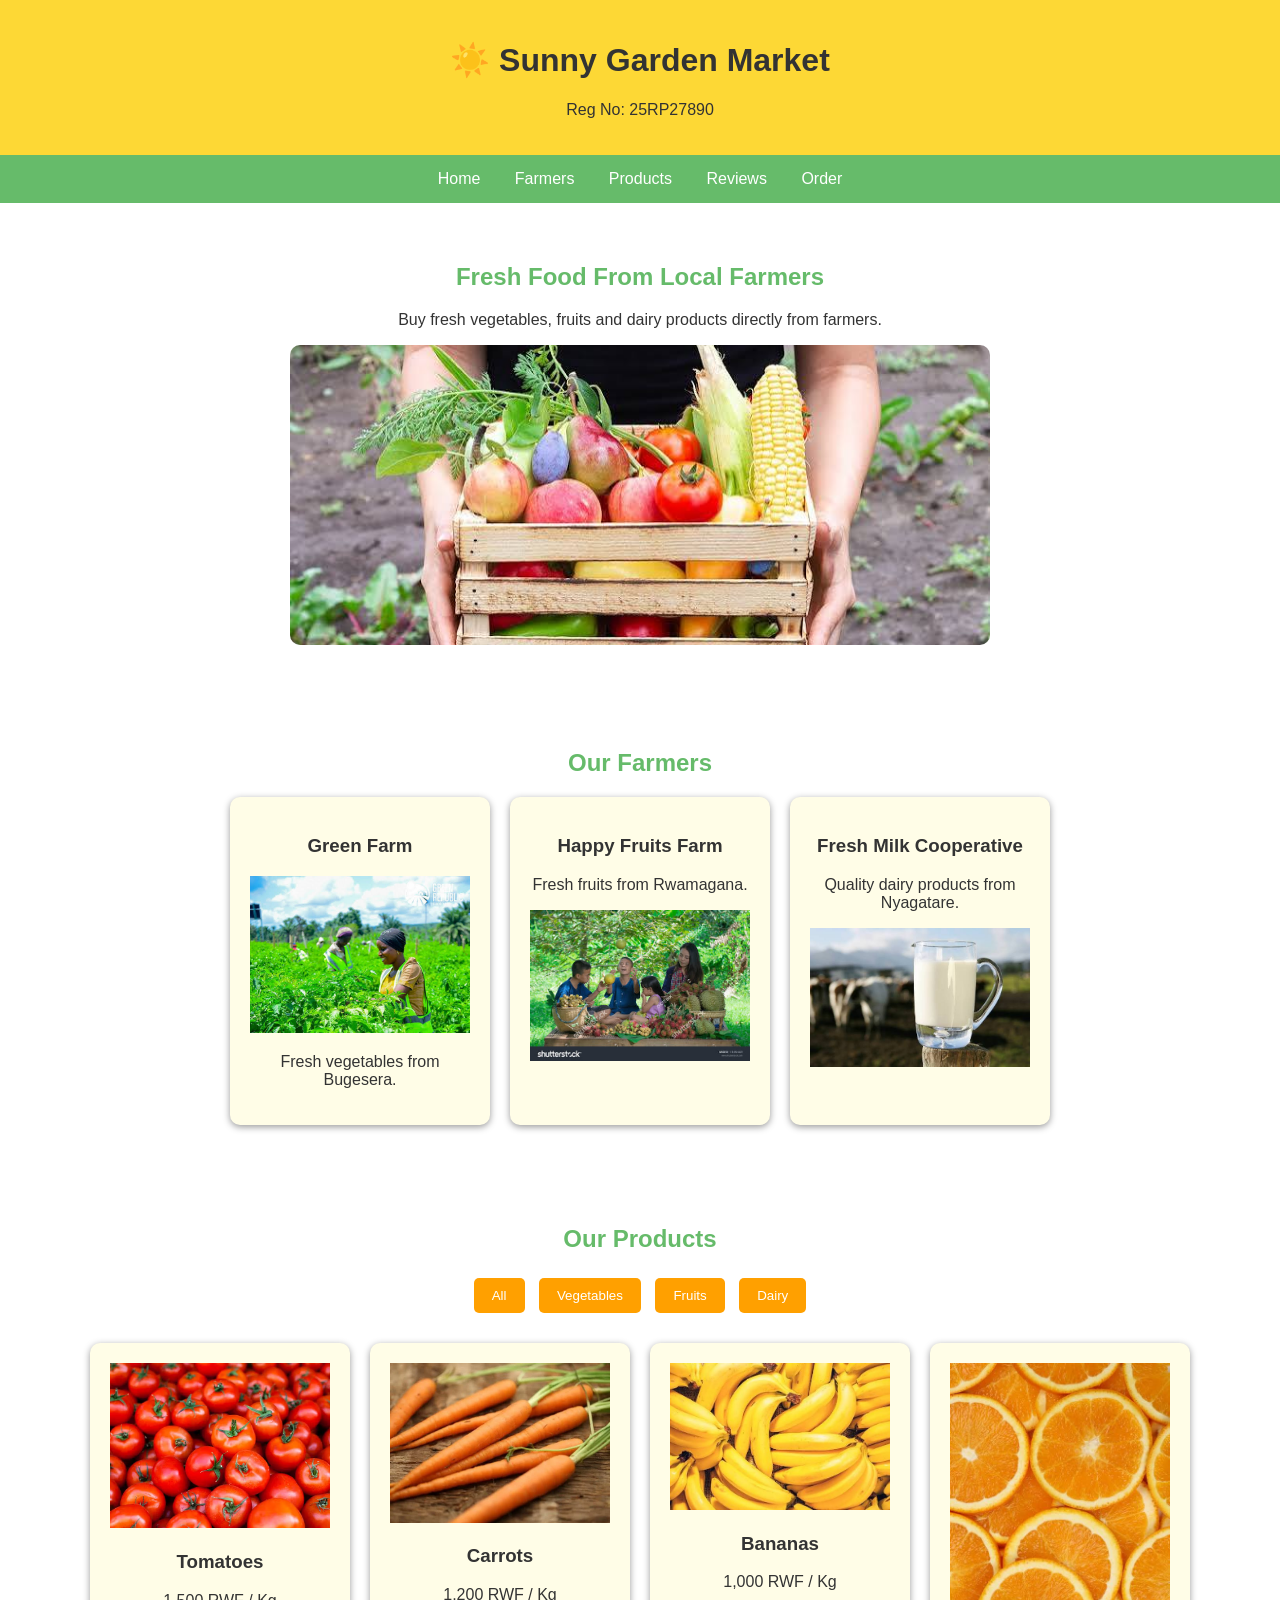
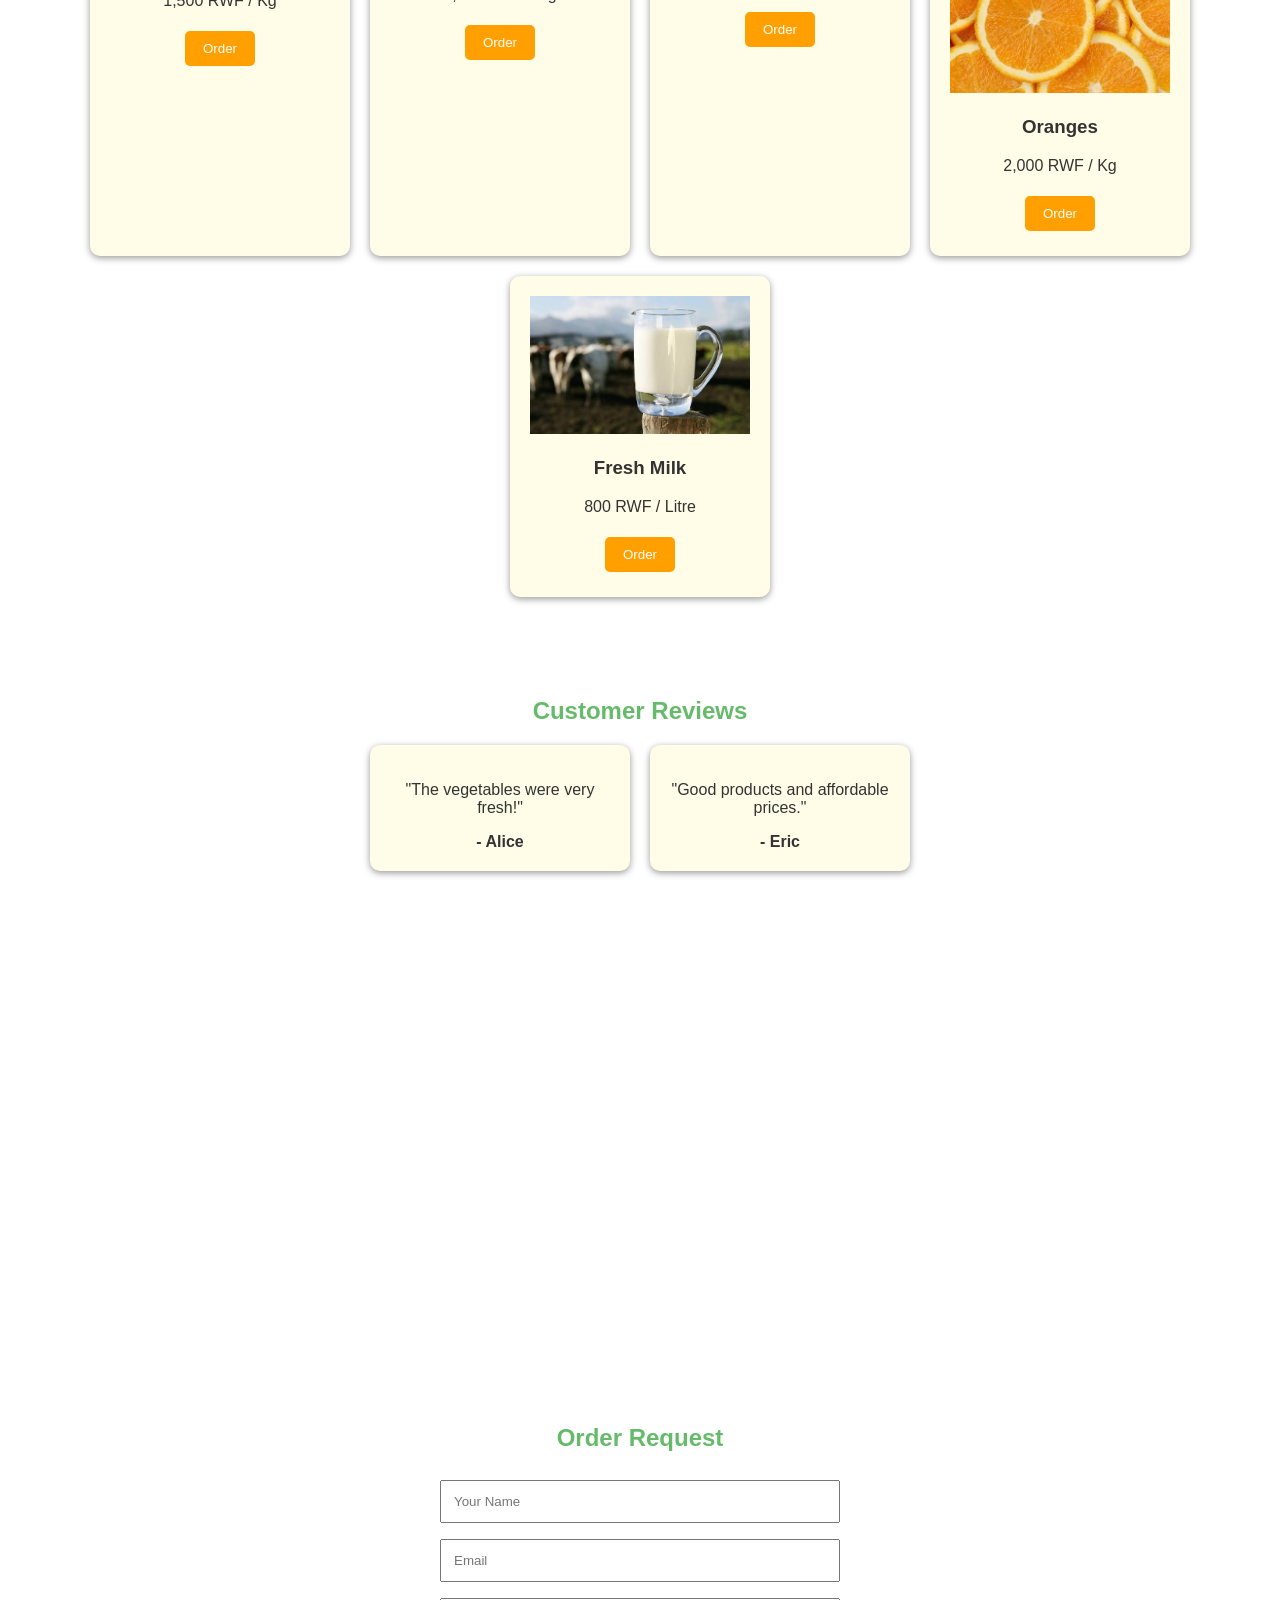
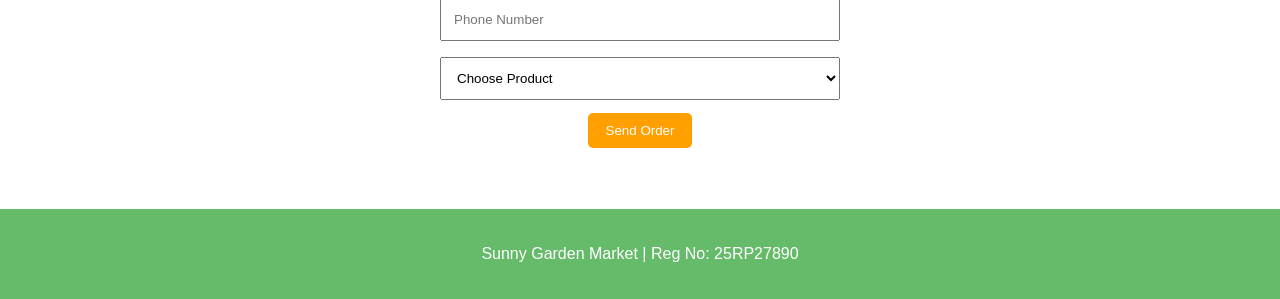
<file: n/index.html>
<!DOCTYPE html>
<html lang="en">
<head>
    <meta charset="UTF-8">
    <meta name="viewport" content="width=device-width, initial-scale=1.0">
    <title>Sunny Garden Market</title>
    <link rel="stylesheet" href="style.css">
</head>
<body>

<header>
    <h1>☀️ Sunny Garden Market</h1>
    <p>Reg No: 25RP27890</p>
</header>

<nav>
    <a href="#home">Home</a>
    <a href="#farmers">Farmers</a>
    <a href="#products">Products</a>
    <a href="#reviews">Reviews</a>
    <a href="#contact">Order</a>
</nav>

<section id="home">
    <h2>Fresh Food From Local Farmers</h2>
    <p>Buy fresh vegetables, fruits and dairy products directly from farmers.</p>

    <div class="slideshow">
        <img id="slide" src="image/images.jfif">
    </div>
</section>

<section id="farmers">
    <h2>Our Farmers</h2>

    <div class="cards">
        <div class="card">
            <h3>Green Farm</h3>
            <img id="slide" src="image/green image1.jfif">
            <p>Fresh vegetables from Bugesera.</p>
             
        </div>

        <div class="card">
            <h3>Happy Fruits Farm</h3>
            <p>Fresh fruits from Rwamagana.</p>
             <img id="slide" src="image/vege image 2.jfif">
        </div>

        <div class="card">
            <h3>Fresh Milk Cooperative</h3>
            <p>Quality dairy products from Nyagatare.</p>
            <img id="slide" src="image/image milk3.jfif">
        </div>
    </div>
</section>

<section id="products">
    <h2>Our Products</h2>

    <div class="filter">
        <button onclick="filterProducts('all')">All</button>
        <button onclick="filterProducts('vegetable')">Vegetables</button>
        <button onclick="filterProducts('fruit')">Fruits</button>
        <button onclick="filterProducts('dairy')">Dairy</button>
    </div>

    <div class="cards">

        <div class="card product vegetable">
            <img id="slide" src="image/tomatos image.avif">
            <h3>Tomatoes</h3>
            <p>1,500 RWF / Kg</p>
            <button>Order</button>
        </div>

        <div class="card product vegetable">
             <img id="slide" src="image/carrot image.webp">
            <h3>Carrots</h3>
            <p>1,200 RWF / Kg</p>
            <button>Order</button>
        </div>

        <div class="card product fruit">
             <img id="slide" src="image/banana image.jfif">
            <h3>Bananas</h3>
            <p>1,000 RWF / Kg</p>
            <button>Order</button>
        </div>

        <div class="card product fruit">
            <img id="slide" src="image/oranges image.jfif">
            <h3>Oranges</h3>
            <p>2,000 RWF / Kg</p>
            <button>Order</button>
        </div>

        <div class="card product dairy">
             <img id="slide" src="image/image milk3.jfif">
            <h3>Fresh Milk</h3>
            <p>800 RWF / Litre</p>
            <button>Order</button>
        </div>

    </div>
</section>

<section id="reviews">
    <h2>Customer Reviews</h2>

    <div class="cards">
        <div class="card">
            <p>"The vegetables were very fresh!"</p>
            <strong>- Alice</strong>
        </div>

        <div class="card">
            <p>"Good products and affordable prices."</p>
            <strong>- Eric</strong>
        </div>
    </div>


<iframe src="https://www.google.com/maps/embed?pb=!1m16!1m12!1m3!1d1115373.1060911291!2d29.5464014662894!3d-1.896528379008784!2m3!1f0!2f0!3f0!3m2!1i1024!2i768!4f13.1!2m1!1sbugesera%2Crwamagana%2Cnyagatare!5e0!3m2!1sen!2srw!4v1788356311551!5m2!1sen!2srw" 
width="600" height="450" style="border:0;" 
allowfullscreen="" loading="lazy" referrerpolicy="strict-origin-when-cross-origin"></iframe>

</section>




<section id="contact">
    <h2>Order Request</h2>

    <form id="orderForm">
        <input type="text" id="name" placeholder="Your Name">

        <input type="email" id="email" placeholder="Email">

        <input type="text" id="phone" placeholder="Phone Number">

        <select id="product">
            <option value="">Choose Product</option>
            <option>Tomatoes</option>
            <option>Carrots</option>
            <option>Bananas</option>
            <option>Oranges</option>
            <option>Milk</option>
        </select>

        <button type="submit">Send Order</button>

        <p id="message"></p>
    </form>
</section>

<footer>
    <p>Sunny Garden Market | Reg No: 25RP27890</p>
</footer>

<script src="script.js"></script>

</body>
</html>
</file>
<file: n/style.css>
body {
    margin: 0;
    font-family: Tahoma, sans-serif;
    background: white;
    color: #333;
}

header {
    background: #FDD835;
    text-align: center;
    padding: 20px;
}

nav {
    background: #66BB6A;
    text-align: center;
    padding: 15px;
}

nav a {
    color: white;
    text-decoration: none;
    margin: 15px;
}

nav a:hover {
    color: #FDD835;
}

section {
    padding: 40px 20px;
    text-align: center;
}

h2 {
    color: #66BB6A;
}

.slideshow img {
    width: 70%;
    max-width: 700px;
    height: 300px;
    object-fit: cover;
    border-radius: 10px;
}

.cards {
    display: flex;
    justify-content: center;
    flex-wrap: wrap;
    gap: 20px;
}

.card {
    width: 220px;
    background: #fffde7;
    padding: 20px;
    border-radius: 10px;
    box-shadow: 0 2px 7px #999;
    transition: 0.3s;
}

.card:hover {
    transform: scale(1.05);
    
}

.card img{
    width: 100%;
}
button {
    background: #FFA000;
    color: white;
    border: none;
    padding: 10px 18px;
    margin: 5px;
    border-radius: 5px;
    cursor: pointer;
}

button:hover {
    background: #FDD835;
    color: black;
}

.filter {
    margin-bottom: 25px;
}

form {
    max-width: 400px;
    margin: auto;
}

input,
select {
    width: 100%;
    padding: 12px;
    margin: 8px 0;
    box-sizing: border-box;
}

.map {
    background: #e8f5e9;
    padding: 40px;
    max-width: 500px;
    margin: auto;
    border: 3px solid #66BB6A;
    border-radius: 10px;
    font-size: 20px;
    line-height: 2;
}

footer {
    background: #66BB6A;
    color: white;
    text-align: center;
    padding: 20px;
}

@media screen and (max-width: 600px) {

    nav a {
        display: block;
        margin: 10px;
    }

    .cards {
        flex-direction: column;
        align-items: center;
    }

    .card {
        width: 80%;
    }

    .slideshow img {
        width: 100%;
        height: 220px;
    }
}
</file>
